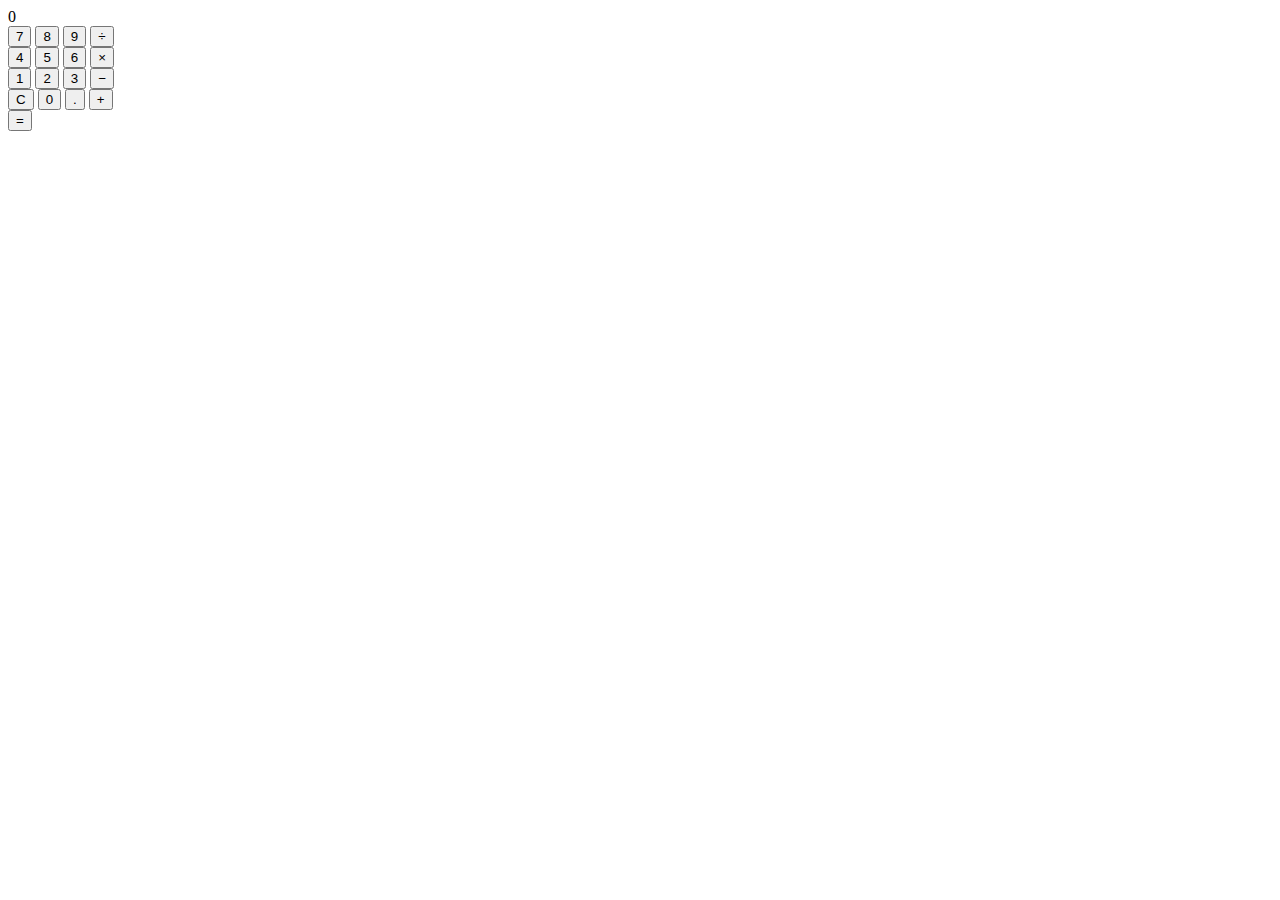
<file: Javascript/Calculator/index.html>
<!DOCTYPE html>
<html lang="en">
<head>
    <meta charset="UTF-8">
    <meta http-equiv="X-UA-Compatible" content="IE=edge">
    <meta name="viewport" content="width=device-width, initial-scale=1.0">
    <title>Calculator</title>
</head>
<body>
    <div id="calculator">
        <div id="display">0</div>
        <div class="row">
            <button onclick="press(7);">7</button>
            <button onclick="press(8);">8</button>
            <button onclick="press(9);">9</button>
            <button class="operator" onclick="setOP('/');">÷</button>
        </div>
        <div class="row">
            <button onclick="press(4);">4</button>
            <button onclick="press(5);">5</button>
            <button onclick="press(6);">6</button>
            <button class="operator" onclick="setOP('*');">×</button>
        </div>
        <div class="row">
            <button onclick="press(1);">1</button>
            <button onclick="press(2);">2</button>
            <button onclick="press(3);">3</button>
            <button class="operator" onclick="setOP('-');">−</button>
        </div>
        <div class="row">
            <button onclick="clr();">C</button>
            <button onclick="press(0);">0</button>
            <button onclick="press('.');">.</button>
            <button class="operator" onclick="setOP('+');">+</button>
        </div>
        <div class="row">
            <button id="equals" onclick="calculate()">=</div>
        </div>
    <div>
    <script src="script.js"></script>
</body>
</html>
</file>
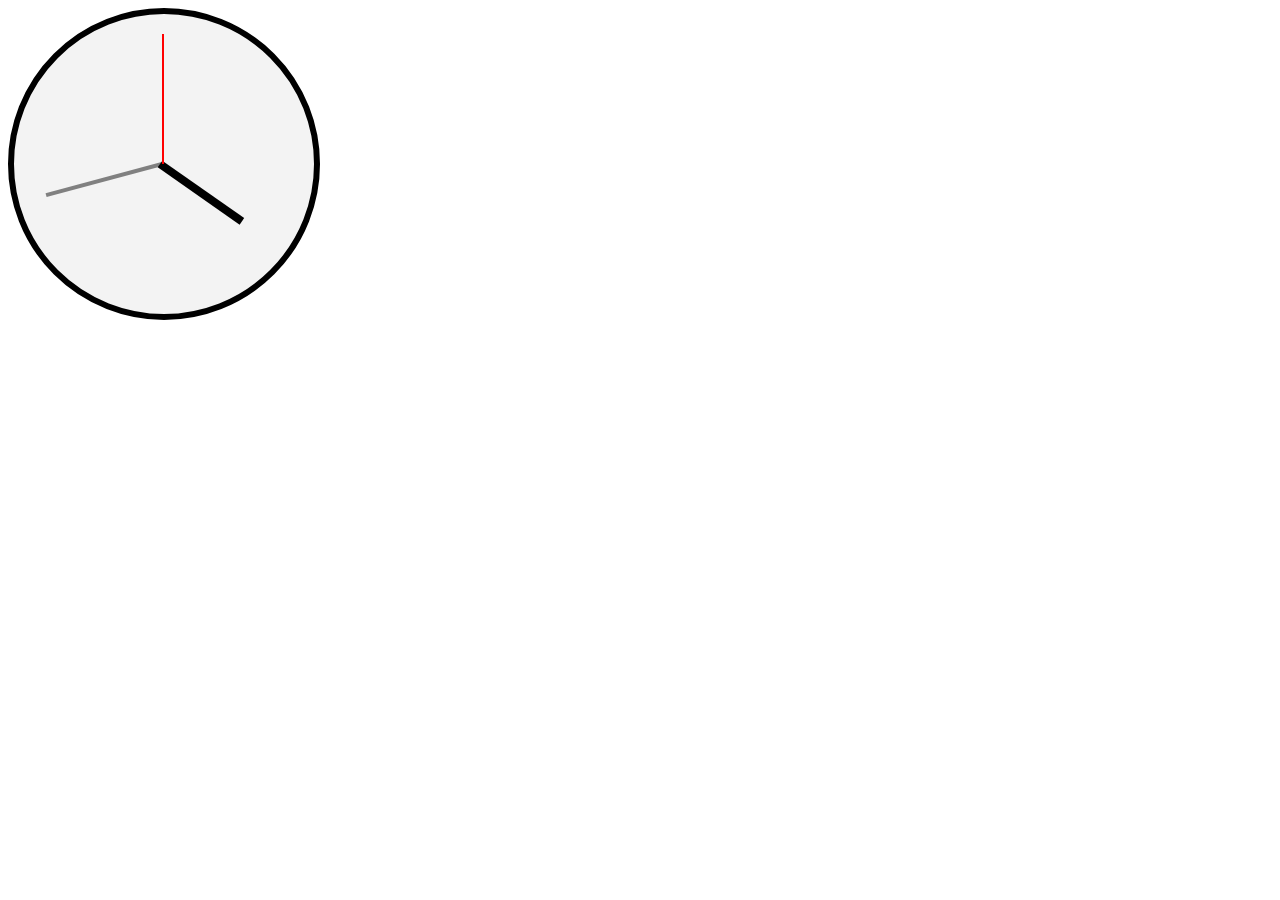
<file: Javascript/Ticking Clock/index.html>
<!DOCTYPE html>
<html lang="en">
<head>
    <meta charset="UTF-8">
    <meta http-equiv="X-UA-Compatible" content="IE=edge">
    <meta name="viewport" content="width=device-width, initial-scale=1.0">
    <title>Ticking Clock</title>
    <link rel="stylesheet" href="style.css">
</head>
<body>
    <div id="face">
        <div id="minutes"></div>
        <div id="hour"></div>
        <div id="seconds"></div>
    </div>
    <script src="script.js"></script>
</body>
</html>
</file>
<file: Javascript/Ticking Clock/style.css>
#face 
{
    background-color: #f3f3f3;
    width: 300px;
    height: 300px;
    border-radius: 50%;
    border: 6px solid black;
    position: relative;
    transform: rotate(180deg)
}

#minutes, #hour, #seconds 
{
    position: absolute;
    left: 50%;
    top: 50%;
    transform-origin: top center;
}

#seconds 
{
    background-color: red;
    height: 130px;
    width: 2px;
}     
#hour 
{
    background-color: black;
    height: 100px;
    width: 8px;
    transform: rotate(125deg);
}

#minutes 
{
    background-color: grey;
    height: 120px;
    width: 4px;
    transform: rotate(255deg);
}
</file>
